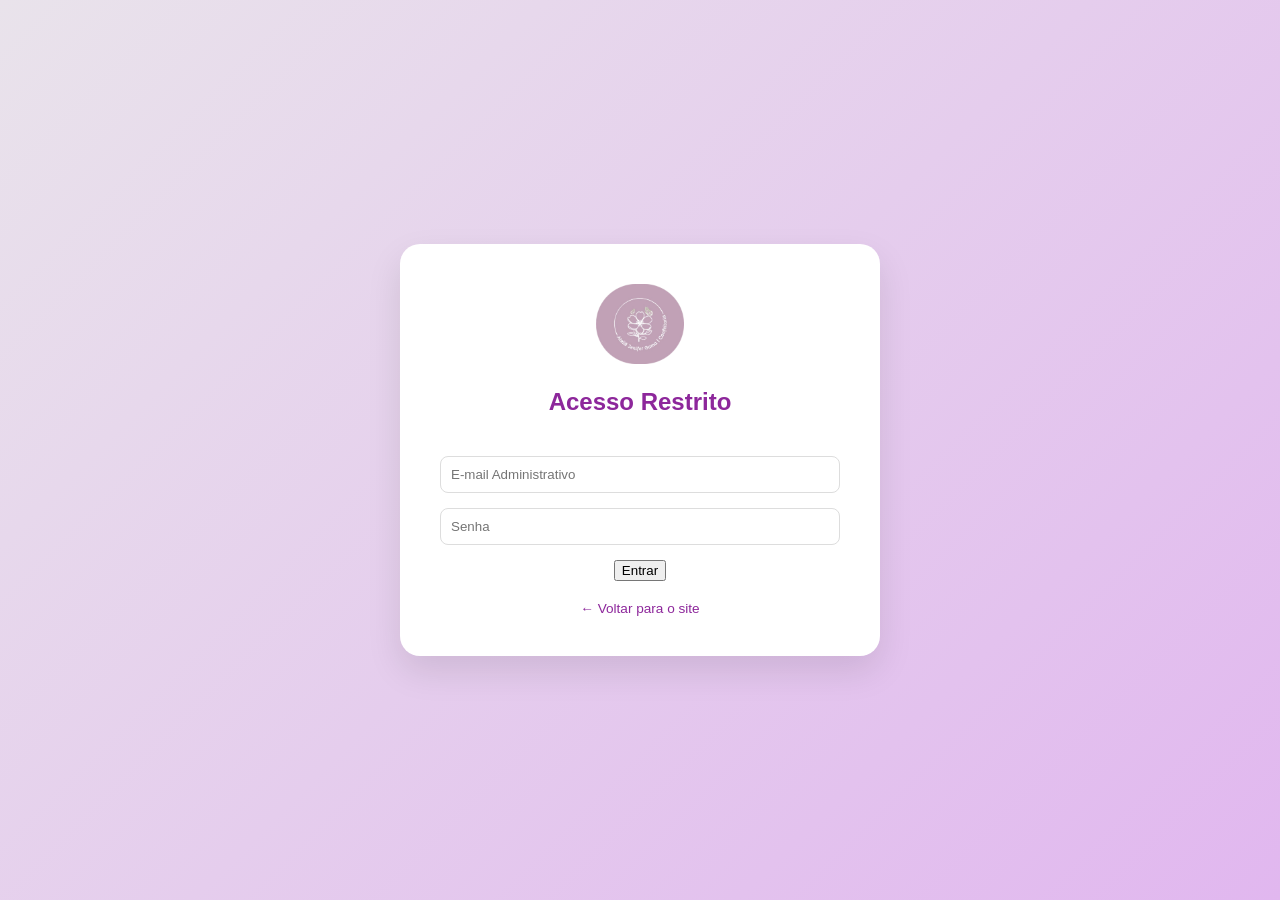
<file: admin-login.html>
<!DOCTYPE html>
<html lang="pt-br">
<head>
    <meta charset="UTF-8">
    <meta name="viewport" content="width=device-width, initial-scale=1.0">
    <link rel="icon" type="image/png" href="img/logo.png">
    <link rel="stylesheet" href="style.css">
    <title>Painel Administrativo - Ateliê</title>
</head>
<body class="admin-login-body">

    <div class="admin-card">
        <img src="img/logo.png" alt="Logo Ateliê">
        <h2>Acesso Restrito</h2>
        
        <form action="/dashboard-admin" method="POST">
            <div class="form-acesso active" style="padding: 0;">
                <input type="email" placeholder="E-mail Administrativo" required>
                <input type="password" placeholder="Senha" required>
                <button type="submit" class="btn-acao">Entrar</button>
            </div>
        </form>

        <a href="index.html" class="voltar-site">← Voltar para o site</a>
    </div>

</body>
</html>
</file>
<file: style.css>
:root{
    --primaria: #e1b7ef;
    --secundaria:#8d279b;
    --terceiro: #f7f5f1;
    --texto-escuro: #333;
    --claro: #e9e3eb;
    --branco: #ffffff;
    /*lista de cores para facilitar e não ter que copiar
     ou escolher toda vez*/
}

*{
    margin: 0;
    font-family:'Segoe UI', Tahoma, Geneva, Verdana, sans-serif;
}

body{
    background-color: var(--claro);
}

header{
    background-color: var(--terceiro);
    padding: 25px 4%; /*altura do cabeçalho*/
    box-shadow: 0 2px 10px #626162;
    position: sticky; /*segura o cabeçalho no lugar*/
    top: 0; /*0- gruda o cabeçalho no topo da pag*/
    z-index: 1000;
}

header nav{
    display: flex; /*deixa a lista ao lado da logo*/
    justify-content: space-between; /*deixa a lista de um lado e o logo do outro, da espaço*/
    align-items: center; /*deixa eles centralizados, nem pra cima nem pra baixo*/
}

.logo{
    display: flex; /*deixo o texto e a img em linha*/
    align-items: center; /*centraliza os dois*/
    gap: 20px; /*espaço entre img e texto*/
    font-size: 20px; /*tamanho da fonte*/
    text-align: center; /*posição da fonte*/
    font-weight: bold; /*fonte gordinha*/
    margin-right: space-between; /*posição do logo*/
    white-space: nowrap; /*deixa o texto alinhado*/
    color: var(--secundaria);
}

.logo img {
    height: 60px;
    width: auto; 
    margin-right: 12px;
    object-fit: contain;
}

span{
    font-family: display;
}

nav ul{
    display: flex; /*deixa a lista uma ao lado da outra na horizontal*/
    list-style: none;
}

nav ul li a{
    text-decoration: none; /*tira o sublinhado do link*/
    color: var(--secundaria);
    margin: 0 25px; /*espaçamento da lista*/
    font-weight: 600;
    transition: 0.3s; /*transição da cor mudando com o mouse passando por cima*/
}

nav ul li a:hover{ /*faz a troca da cor quando o mouse passa*/
    color: var(--primaria);
}

.banner{
    height: 80vh; /*espaço que ocupa de tela*/
    background: linear-gradient(rgba(0,0,0,0.5), rgba(0,0,0,0.5)),
     url('img/fundoInicio.jpg') center/cover; /*deixa a imagem do fundo escura*/
    display: flex;
    align-items: center;
    justify-content: center;
    text-align: center;
    color: var(--branco);
}

.banner h1 {
    font-size: 4rem;
    margin-bottom: 10px;
}

.banner p {
    font-size: 2rem;
    color: var(--claro);
}

.filtros-container {
    display: flex;
    justify-content: center;
    gap: 15px;
    margin: 20px 0 40px 0;
    flex-wrap: wrap;
}

#buscaNome, #filtroCategoria, #filtroMassa {
    padding: 10px 15px;
    border: 1px solid var(--primaria);
    border-radius: 25px;
    outline: none;
    color: var(--secundaria);
    font-size: 0.9rem;
}

#buscaNome:focus, #filtroCategoria:focus, #filtroPreco:focus {
    border-color: #8d279b;
    outline: none;
}

.btn {
    display: inline-block;
    padding: 12px 30px;
    background-color: var(--secundaria);
    color: var(--branco);
    text-decoration: none;
    border-radius: 25px;
    margin-top: 20px;
    transition: 0.3s;
}

.btn:hover, .btn-pedir:hover, .btn-logincliente:hover, .btn-cadastro:hover, .btn-comprar:hover, .btn-loginadm {
    background-color: var(--primaria);
    color: var(--secundaria);
}


.container {
    max-width: 1250px;  
    margin: 40px auto; 
    padding: 20px;
    background-color: white;
    border-radius: 8px;
    box-shadow: 0 4px 6px rgba(0,0,0,0.05); 
}
.container h1, h2 { 
    margin-bottom: 20px;
    border-bottom: 2px solid var(--secundaria);
    padding-bottom: 10px;
    text-align: center;
    color: var(--secundaria);
}

.container p {
    font-size: 20px;
    text-align: justify;
    align-items: center;
}

.container a{
    display: block;
    margin: 20px auto;
    width: 150px;
    text-align: center;
}

.container h3{
    text-align: center;
    color: var(--texto-escuro);
}

.coluna-prod{
    display: flex;
    gap: 25px;
    margin-top: 40px;
    flex-wrap: wrap;
    justify-content: center;
    margin-top: 20px;
}

.card {
    flex: 1 1 300px;
    max-width: 350px;
    background: white;
    border-radius: 15px;
    overflow: hidden;
    box-shadow: 0 5px 15px rgba(0,0,0,0.1);
    transition: transform 0.3s;
}

.card:hover { 
    transform: translateY(-10px);
}

.card img { 
    width: 100%;
    height: 300px;
    object-fit: cover;
}

.card-corpo { 
    padding: 30px;
    text-align: left;
}

.card-rodape {
    display: flex;
    justify-content: space-between;
    align-items: center;
    margin-top: 15px;
}

.btn-pedir{
    background: var(--secundaria);
    color: var(--claro);
    border: none;
    padding: 8px 15px;
    border-radius: 5px;
    cursor: pointer;
}

/* ==========================================================================
   SISTEMA DE SELEÇÃO DIRETO NO CARD
   ========================================================================== */

/* Quando o rodapé entra no modo de seleção */
.card-rodape.selecionado {
    flex-direction: column !important;
    align-items: stretch !important;
    gap: 10px;
}

/* Esconde o preço e botão antigo quando selecionado */
.card-rodape.selecionado .preco,
.card-rodape.selecionado .btn-pedir {
    display: none !important;
}

/* Estrutura das opções */
.card-opcoes-quantidade {
    display: flex;
    flex-direction: column;
    gap: 8px;
    width: 100%;
}

.card-seletor-interno {
    display: flex !important;
    justify-content: center !important;
    align-items: center !important;
    gap: 8px !important;
    display: flex !important;
}

.btn-mini-contador {
    background-color: var(--branco);
    border: 1px solid var(--primaria);
    color: var(--secundaria);
    font-size: 1rem;
    font-weight: bold;
    width: 28px;
    height: 28px;
    border-radius: 5px;
    transition: background 0.2s;
    position: relative !important;
    z-index: 10 !important;
    cursor: pointer !important;
}

.btn-mini-contador:hover {
    background-color: var(--claro);
}

.card-qtd-numero {
    font-size: 1.1rem;
    font-weight: bold;
    color: var(--texto-escuro);
    min-width: 20px;
    text-align: center;
    -moz-appearance: textfield !important;
}

.card-qtd-numero::-webkit-outer-spin-button,
.card-qtd-numero::-webkit-inner-spin-button {
    -webkit-appearance: none !important;
    margin: 0 !important;
}

/* Botões de Decisão */
.card-botoes-acao {
    display: flex;
    gap: 6px;
    width: 100%;
}

.btn-acao-add, .btn-acao-comprar {
    flex: 1;
    padding: 6px 4px;
    border: none;
    border-radius: 20px;
    font-size: 0.8rem;
    font-weight: bold;
    cursor: pointer;
    transition: transform 0.1s;
}

.btn-acao-add {
    background-color: var(--secundaria);
    color: var(--branco);
}

.btn-acao-add:hover {
    background-color: #6a1a75;
}

.btn-acao-comprar {
    background-color: #25D366;
    color: var(--branco);
}

.btn-acao-comprar:hover {
    background-color: #1ebd59;
}

.btn-acao-add:active, .btn-acao-comprar:active {
    transform: scale(0.95);
}

@media (max-width: 768px) {
    /* Ajusta o Header para não ter altura fixa e comportar os itens empilhados */
    header {
        padding: 20px 2%; /* Diminuímos o padding lateral de 10% para 2% */
    }

    /* Faz o Nav empilhar o conteúdo em vez de tentar deixar lado a lado */
    nav {
        flex-direction: column; 
        gap: 15px; /* Cria um espaço entre a logo e os links */
    }

    /* Ajusta a Logo para centralizar e não "fugir" da tela */
    .logo {
        margin-right: 0; /* Remove aquele margin de 150px que está empurrando tudo */
        text-align: center;
        white-space: normal; /* Permite que o texto da logo quebre linha se necessário */
    }

    /* Organiza os links do menu para ficarem bonitos no celular */
    nav ul { 
        display: flex;
        flex-wrap: wrap; /* Se não couberem na linha, eles pulam para baixo sozinhos */
        justify-content: center;
        gap: 10px;
        padding: 0;
    }
}

/*BOTÃO FAVORITAR*/
.card {
    position: relative;
}

.btn-favoritar {
    position: absolute;
    top: 15px;
    right: 15px;
    background: rgba(255, 255, 255, 0.9);
    border: none;
    border-radius: 50%;
    width: 35px;
    height: 35px;
    cursor: pointer;
    display: flex;
    align-items: center;
    justify-content: center;
    transition: transform 0.2s, background 0.3s;
    z-index: 10;
    box-shadow: 0 2px 5px rgba(0,0,0,0.1);
}

.btn-favoritar:hover {
    transform: scale(1.1);
}

/* Cor padrão do coração desmarcado (Cinza) */
.coracao {
    color: #a2a2a2;
    font-size: 20px;
    transition: color 0.3s, transform 0.2s;
    user-select: none;
}

/* Cor quando o coração receber a classe .favoritado via JS */
.coracao.favoritado {
    color: #fb3f3f;
    transform: scale(1.15);
}

/*CADASTRO CLIENTE*/
#cadastro.container {
    background-color: transparent;
    box-shadow: none;
    border: none;
    display: flex;
    justify-content: center;
    align-items: center;
    padding: 40px 0;
}

.acesso-box {
    background: white;
    width: 100%;
    max-width: 800px;
    border-radius: 20px;
    overflow: hidden;
    box-shadow: 0 10px 25px rgba(0,0,0,0.1);
}

.abas-container {
    display: flex;
    background: #f8f8f8;
}

.aba-btn {
    border-bottom: none;
    transition: background 0.3s;
    flex: 1;
    padding: 15px;
    border: none;
    cursor: pointer;
    background: #f0e6f2;
    color: #8d279b;
    font-weight: bold;
}

.aba-btn.active {
    background-color: #fff;
    font-weight: bold;
    border-top: 3px solid #8d279b;
}

.form-acesso {
    display: none ;
    padding: 30px;
}

.form-acesso.active {
    display: block ; 
}

.tipo-perfil {
    display: flex;
    gap: 15px;
    margin-bottom: 20px;
    font-size: 0.9rem;
    color: #666;
}

.btn-logincliente, .btn-cadastro, .btn-comprar, .btn-loginadm {
    width: 100%;
    padding: 12px;
    background: #8d279b;
    color: white;
    border: none;
    border-radius: 25px;
    cursor: pointer;
    margin-top: 10px;
}

.form-acesso input {
    width: 100%;
    padding: 10px;
    margin-bottom: 15px;
    border: 1px solid #ddd;
    border-radius: 8px;
    box-sizing: border-box;
}

#buscaNome, #filtroCategoria, #filtroMassa, #filtroFavoritos {
    padding: 10px 15px;
    border: 1px solid var(--primaria);
    border-radius: 25px;
    outline: none;
    color: var(--secundaria);
    font-size: 0.9rem;
}

#buscaNome:focus, #filtroCategoria:focus, #filtroMassa:focus, #filtroFavoritos:focus {
    border-color: #8d279b;
    outline: none;
}

/*Rodapé*/
#contato {
    background-color: #8d279b;
    color: #ffffff;
    padding: 60px 0 20px 0;
    font-family: 'Segoe UI', Tahoma, Geneva, Verdana, sans-serif;
}

.footer-container {
    max-width: 1100px;
    margin: 0 auto;
    display: flex;
    justify-content: space-between;
    flex-wrap: wrap;
    gap: 40px;
    padding: 0 20px;
}

.footer-info, .footer-links, .footer-contato {
    flex: 1;
    min-width: 250px;
}

.footer-info h3 {
    display: flex;
    align-items: center;
    justify-content: flex-start; 
}

.footer-info h3 img {
    height: 35px; 
    width: auto;
    margin-right: 10px;
    object-fit: contain;
}

#contato h3 {
    font-size: 1.6rem;
    margin-bottom: 15px;
    font-weight: 600;
    color: #f3e5f5;
}

#contato h4 {
    font-size: 1.1rem;
    margin-bottom: 20px;
    text-transform: uppercase;
    letter-spacing: 1.5px;
    color: #f3e5f5;
}

#contato p {
    line-height: 1.6;
    margin-bottom: 10px;
    font-size: 0.95rem;
    color: #ffffff;
    opacity: 0.9;
}

.footer-links ul {
    list-style: none;
    padding: 0;
}

.footer-links li {
    margin-bottom: 12px;
}

.footer-links a {
    text-decoration: none;
    color: #f3e5f5;
    font-size: 0.95rem;
    transition: opacity 0.3s ease, padding-left 0.3s ease;
}

.footer-links a:hover {
    opacity: 0.7;
    padding-left: 8px;
}

.btn-whats {
    display: inline-block;
    background-color: transparent;
    color: #ffffff;
    border: 1px solid #ffffff;
    padding: 10px 22px;
    border-radius: 50px;
    text-decoration: none;
    font-weight: 500;
    font-size: 0.9rem;
    margin-bottom: 20px;
    transition: all 0.3s ease;
}

.btn-whats:hover {
    background-color: #ffffff;
    color: #8d279b;
    box-shadow: 0 4px 15px rgba(0, 0, 0, 0.1);
}

.copyright {
    text-align: center;
    margin-top: 50px;
    padding-top: 20px;
    border-top: 1px solid rgba(255, 255, 255, 0.1);
    font-size: 0.85rem;
    color: rgba(255, 255, 255, 0.6);
}

.link-admin {
    display: inline-block;
    margin-top: 15px;
    font-size: 1rem; /* Menor que o texto comum */
    color: rgba(255, 255, 255, 0.6); /* Branco com transparência para ser discreto */
    text-decoration: none;
    border-bottom: 1px solid rgba(255, 255, 255, 0.2);
    transition: 0.3s;
}

.link-admin:hover {
    color: #ffffff;
    border-bottom: 1px solid #ffffff;
}

/*PAGINA LOGIN-ADM*/
.admin-login-body {
    display: flex;
    justify-content: center;
    align-items: center;
    min-height: 100vh;
    background: linear-gradient(135deg, var(--claro) 0%, var(--primaria) 100%);
}

.admin-card {
    background: white;
    padding: 40px;
    border-radius: 20px;
    box-shadow: 0 15px 35px rgba(0,0,0,0.1);
    width: 100%;
    max-width: 400px;
    text-align: center;
}

.admin-card img {
    height: 80px;
    margin-bottom: 20px;
}

.admin-card h2 {
    border-bottom: none;
    margin-bottom: 30px;
    font-size: 1.5rem;
}

.voltar-site {
    display: block;
    margin-top: 20px;
    font-size: 0.85rem;
    color: var(--secundaria);
    text-decoration: none;
}
.voltar-site:hover { 
    text-decoration: underline;
}

/*PAGINA PAINEL-ADM*/
body {
    background-color: var(--claro);
}

.admin-header {
    background-color: var(--branco);
    padding: 15px 5%;
    display: flex;
    justify-content: space-between;
    align-items: center;
    box-shadow: 0 2px 10px rgba(0,0,0,0.1);
}

.admin-logo {
    display: flex;
    align-items: center;
    gap: 10px;
    color: var(--secundaria);
    font-weight: bold;
}

.admin-logo img {
    height: 40px;
}

.btn-logout { 
    color: var(--secundaria); 
    text-decoration: none; 
    font-weight: 600; 
    font-size: 0.9rem;
    border: 1px solid var(--secundaria);
    padding: 5px 15px;
    border-radius: 20px;
    transition: 0.3s;
}

.btn-logout:hover {
    background: var(--secundaria);
    color: white;
}

.main-panel {
    max-width: 1100px;
    margin: 40px auto;
    padding: 0 20px;
}
        
.status-badge {
    padding: 5px 12px;
    border-radius: 15px;
    font-size: 0.8rem;
    font-weight: bold;
    text-transform: uppercase;
}
        
.pendente {
    background: #fff3cd;
    color: #856404;
}

.producao {
    background: #cce5ff;
    color: #004085; 
}
        
.entregue {
    background: #d4edda;
    color: #155724;
}

table {
    width: 100%;
    background: white;
    border-collapse: collapse;
    border-radius: 15px;
    overflow: hidden;
    box-shadow: 0 5px 15px rgba(0,0,0,0.05);
}

th {
    background: var(--secundaria);
    color: white;
    padding: 15px;
    text-align: left;
}

td {
    padding: 15px;
    border-bottom: 1px solid #eee;
    color: var(--texto-escuro);
}
        
tr:hover {
    background-color: #f9f4fb;
}

/*CARRINHO DE COMPRAS*/
.carrinho-icone {
    position: relative;
    font-size: 1.2rem;
    text-decoration: none;
}

#carrinho-contador {
    background-color: #8d279b;
    color: white;
    border-radius: 50%;
    padding: 2px 6px;
    font-size: 0.7rem;
    position: absolute;
    top: -10px;
    right: -10px;
    display: none;
}

/* Fundo do Modal */
.carrinho-modal {
    display: none;
    position: fixed;
    z-index: 2000;
    left: 0;
    top: 0;
    width: 100%;
    height: 100%;
    background-color: rgba(0,0,0,0.5);
    backdrop-filter: blur(4px);
}

/* Caixa do Conteúdo */
.carrinho-conteudo {
    background-color: #fff;
    float: right; /* Faz ele vir da direita */
    width: 350px;
    height: 100%;
    padding: 20px;
    box-shadow: -5px 0 15px rgba(0,0,0,0.2);
    animation: slideIn 0.3s ease-out;
}

@keyframes slideIn {
    from { transform: translateX(100%); }
    to { transform: translateX(0); }
}

.fechar-carrinho {
    font-size: 28px;
    cursor: pointer;
    color: #4a1c40;
    order:2;
}

.carrinho-conteudo h2 {
    margin: 0;
    color: #4a1c40;
    flex-grow: 1;
    text-align: center;
}

.carrinho-total {
    margin-top: 30px;
    border-top: 2px solid #f4f4f4;
    padding-top: 15px;
    font-size: 1.2rem;
}

/* --- PAINEL DO USUÁRIO LOGADO E LOGOUT --- */
.painel-usuario-box {
    background-color: var(--branco);
    border-radius: 10px;
    padding: 30px;
    max-width: 450px;
    margin: 0 auto;
    text-align: center;
    box-shadow: 0 4px 15px rgba(141, 39, 155, 0.1);
    border: 1px solid var(--primaria);
}

.painel-usuario-box h3 {
    color: var(--secundaria);
    font-size: 1.4rem;
    margin-bottom: 12px;
}

.painel-usuario-box p {
    color: var(--texto-escuro);
    font-size: 1rem;
    margin-bottom: 20px;
}

.badge-tipo-cliente {
    background-color: var(--secundaria);
    color: var(--branco);
    padding: 4px 12px;
    border-radius: 15px;
    font-size: 0.85rem;
    font-weight: bold;
    text-transform: uppercase;
}

.btn-logout-atelie {
    background-color: #fb3f3f;
    color: var(--branco);
    border: none;
    padding: 12px 25px;
    font-size: 1rem;
    font-weight: bold;
    border-radius: 5px;
    cursor: pointer;
    transition: background-color 0.2s ease, transform 0.1s ease;
    width: 100%;
}

.btn-logout-atelie:hover {
    background-color: #d92626;
}

.btn-logout-atelie:active {
    transform: scale(0.98);
}
</file>
